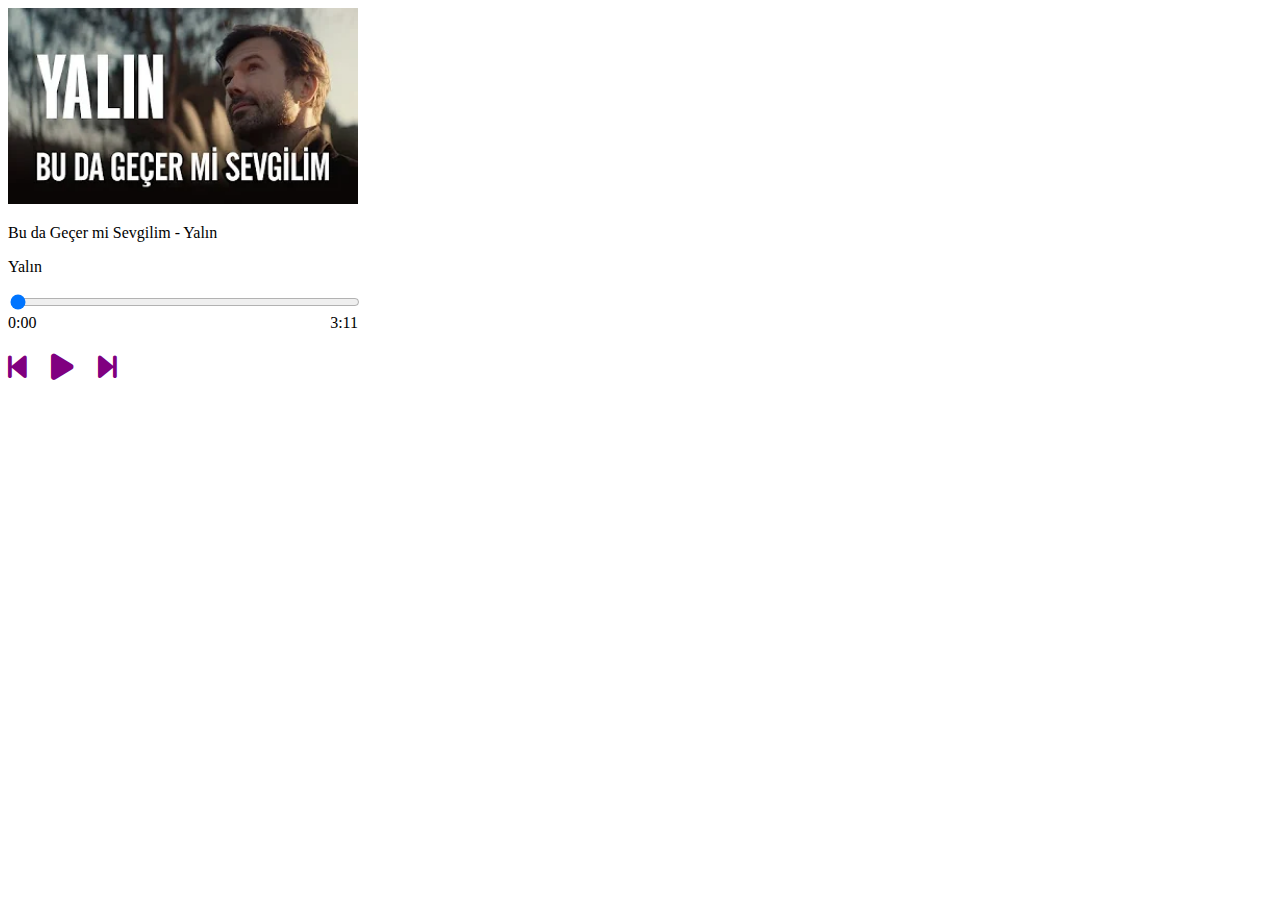
<file: 4-music_player_progress_bar/ music-player/index.html>
<!DOCTYPE html>
<html lang="tr">
<head>
    <meta charset="UTF-8">
    <meta http-equiv="X-UA-Compatible" content="IE=edge">
    <meta name="viewport" content="width=device-width, initial-scale=1.0">
    <link rel="stylesheet" href="https://cdnjs.cloudflare.com/ajax/libs/font-awesome/6.1.1/css/all.min.css"/>
    <link rel="stylesheet" href="style.css">
    <title>Document</title>
</head>
<body>
    
    <div class="container">
        <img id="music-image" src="" alt="">
        <audio id="audio" src=""></audio>
        <div id="music-details">
            <p class="title"></p>
            <p class="singer"></p>
        </div>
        <div id="progress">
            <input type="range" id="progress-bar">
            <div class="times">
                <span id="current-time">0:00</span>
                <span id="duration">0:00</span>
            </div>
        </div>
        <div id="controls">
            <i id="prev" class="fa-solid fa-backward-step"></i>
            <i id="play" class="fa-solid fa-play"></i>
            <i id="next" class="fa-solid fa-forward-step"></i>
        </div>
    </div>

    <script src="music.js"></script>
    <script src="musicplayer.js"></script>
    <script src="app.js"></script>
</body>
</html>
</file>
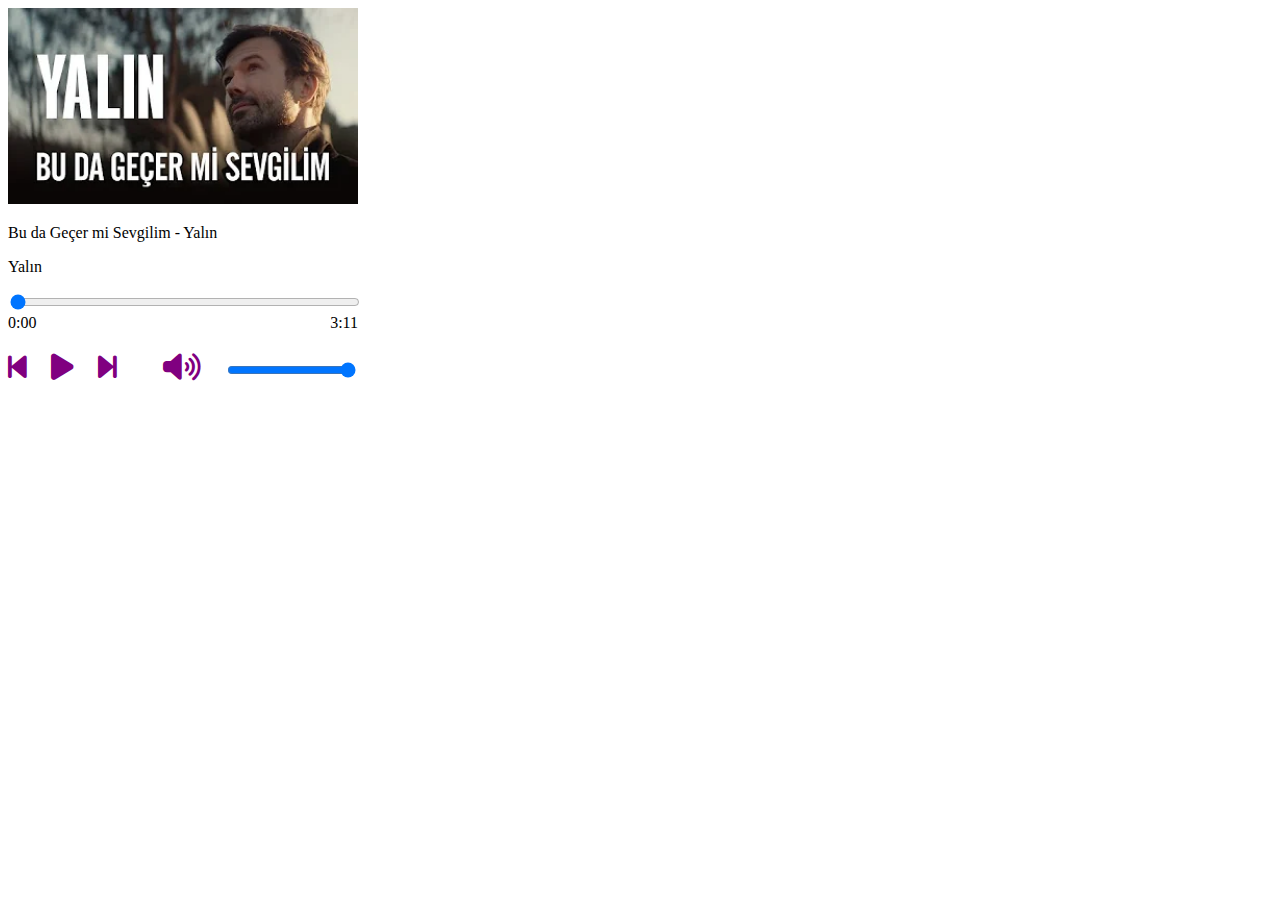
<file: 6-music_player_ses_kontrolü/ music-player/index.html>
<!DOCTYPE html>
<html lang="tr">
<head>
    <meta charset="UTF-8">
    <meta http-equiv="X-UA-Compatible" content="IE=edge">
    <meta name="viewport" content="width=device-width, initial-scale=1.0">
    <link rel="stylesheet" href="https://cdnjs.cloudflare.com/ajax/libs/font-awesome/6.1.1/css/all.min.css"/>
    <link rel="stylesheet" href="style.css">
    <title>Document</title>
</head>
<body>
    
    <div class="container">
        <img id="music-image" src="" alt="">
        <audio id="audio" src=""></audio>
        <div id="music-details">
            <p class="title"></p>
            <p class="singer"></p>
        </div>
        <div id="progress">
            <input type="range" id="progress-bar">
            <div class="times">
                <span id="current-time">0:00</span>
                <span id="duration">0:00</span>
            </div>
        </div>
        <div id="controls">
            <div>
                <i id="prev" class="fa-solid fa-backward-step"></i>
                <i id="play" class="fa-solid fa-play"></i>
                <i id="next" class="fa-solid fa-forward-step"></i>
            </div>
            <div>
                <i id="volume" class="fa-solid fa-volume-high"></i>
                <input type="range" id="volume-bar" max="100" value="100">
            </div> 
        </div>
    </div>

    <script src="music.js"></script>
    <script src="musicplayer.js"></script>
    <script src="app.js"></script>
</body>
</html>
</file>
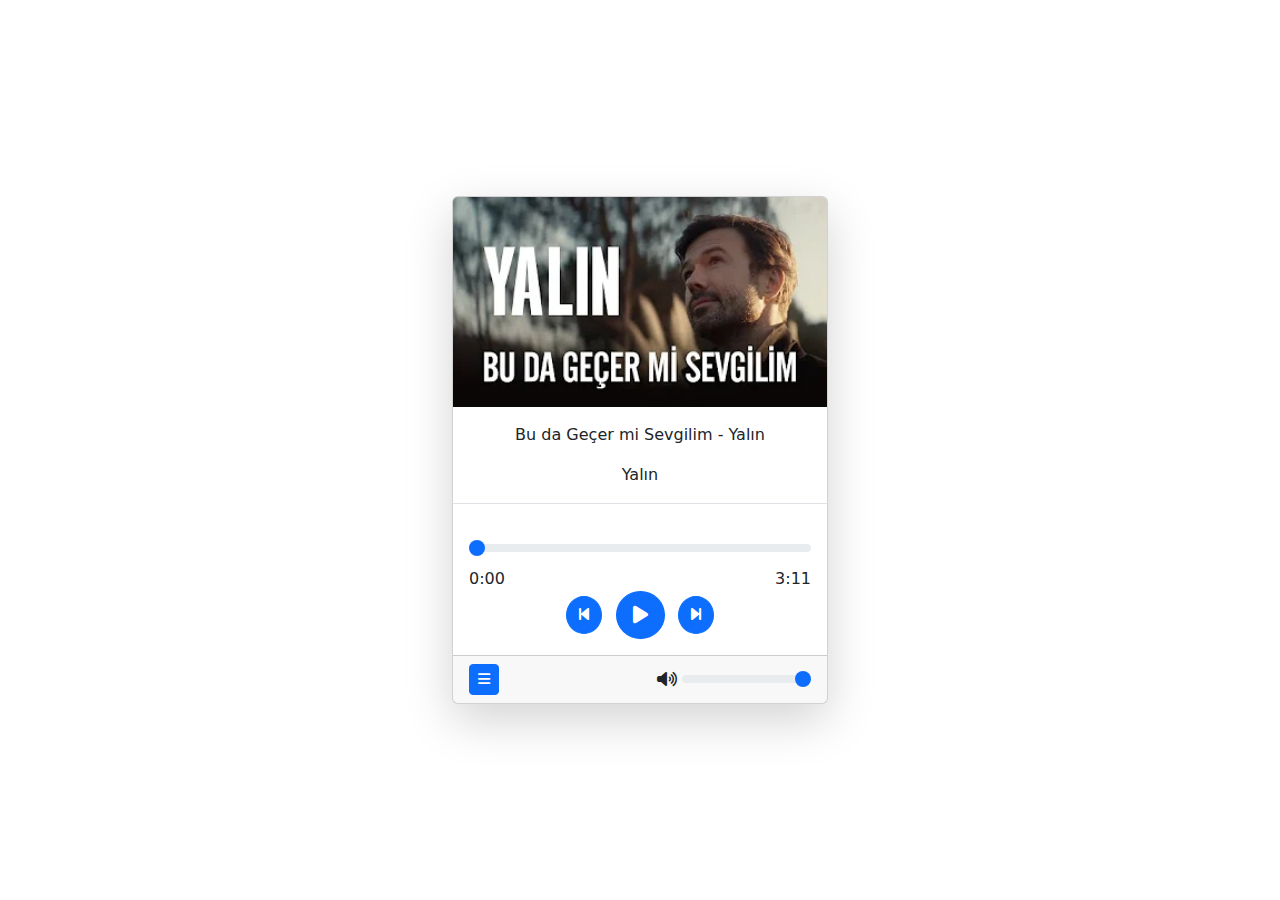
<file: 7-music_player_tasarim/ music-player/index.html>
<!DOCTYPE html>
<html lang="tr">
<head>
    <meta charset="UTF-8">
    <meta http-equiv="X-UA-Compatible" content="IE=edge">
    <meta name="viewport" content="width=device-width, initial-scale=1.0">
    <link rel="stylesheet" href="https://cdnjs.cloudflare.com/ajax/libs/font-awesome/6.1.1/css/all.min.css"/>
    <link href="https://cdn.jsdelivr.net/npm/bootstrap@5.1.3/dist/css/bootstrap.min.css" rel="stylesheet">
    <link rel="stylesheet" href="style.css">
    <title>Document</title>
</head>
<body>
    
    <div class="container">
        <div class="card shadow-lg rounded">
            <img id="music-image" class="card-img-top">
            <audio id="audio" src=""></audio>
            <div id="music-details" class="text-center border-bottom my-3">
                <p class="title"></p>
                <p class="singer"></p>
            </div>
            <div class="card-body">
                <div id="progress">
                    <input type="range" id="progress-bar" class="form-range">
                    <div class="times">
                        <span id="current-time">0:00</span>
                        <span id="duration">0:00</span>
                    </div>
                </div>
                <div id="controls" class="text-center">
                    <button id="prev"  class="btn btn-primary rounded-circle">
                        <i class="fa-solid fa-backward-step"></i>
                    </button>
                    <button id="play" class="btn btn-primary rounded-circle btn-lg mx-2">
                        <i  class="fa-solid fa-play"></i>
                    </button>
                    <button id="next" class="btn btn-primary rounded-circle">
                        <i  class="fa-solid fa-forward-step"></i>
                    </button>
                </div>
            </div>
            <div class="card-footer">
                <button class="btn btn-primary btn-sm">
                    <i class="fa-solid fa-bars"></i>
                </button>
                <div class="volume-container">
                    <i id="volume" class="fa-solid fa-volume-high"></i>
                    <input type="range" id="volume-bar" max="100" value="100" class="form-range">
                </div>
            </div>

        </div>
    </div>

    <script src="https://cdn.jsdelivr.net/npm/bootstrap@5.1.3/dist/js/bootstrap.bundle.min.js"></script>
    <script src="music.js"></script>
    <script src="musicplayer.js"></script>
    <script src="app.js"></script>
</body>
</html>
</file>
<file: 4-music_player_progress_bar/ music-player/style.css>
.container {
    width: 350px;
}

#controls i {
    font-size: 30px;
    color: purple;
    margin-right: 20px;
}

#progress {
    margin-bottom: 20px;
}
#progress .times {
    display: flex;
    align-items: center;
    justify-content: space-between;
}

#progress-bar {
    width: 100%;
}

#music-image {
    width: 100%;
}
</file>
<file: 6-music_player_ses_kontrolü/ music-player/style.css>
.container {
    width: 350px;
}

#controls i {
    font-size: 30px;
    color: purple;
    margin-right: 20px;
}

#progress {
    margin-bottom: 20px;
}
#progress .times,
#controls {
    display: flex;
    align-items: center;
    justify-content: space-between;
}

#progress-bar {
    width: 100%;
}

#music-image {
    width: 100%;
}
</file>
<file: 7-music_player_tasarim/ music-player/style.css>
body {
    display: flex;
    align-items: center;
    justify-content: center;
    height: 100vh;
}

.container {
    width: 400px;
}

#progress .times,
.card-footer,
.volume-container {
    display: flex;
    align-items: center;
    justify-content: space-between;
}

.volume-container i {
    margin-right: 5px;
}
</file>
